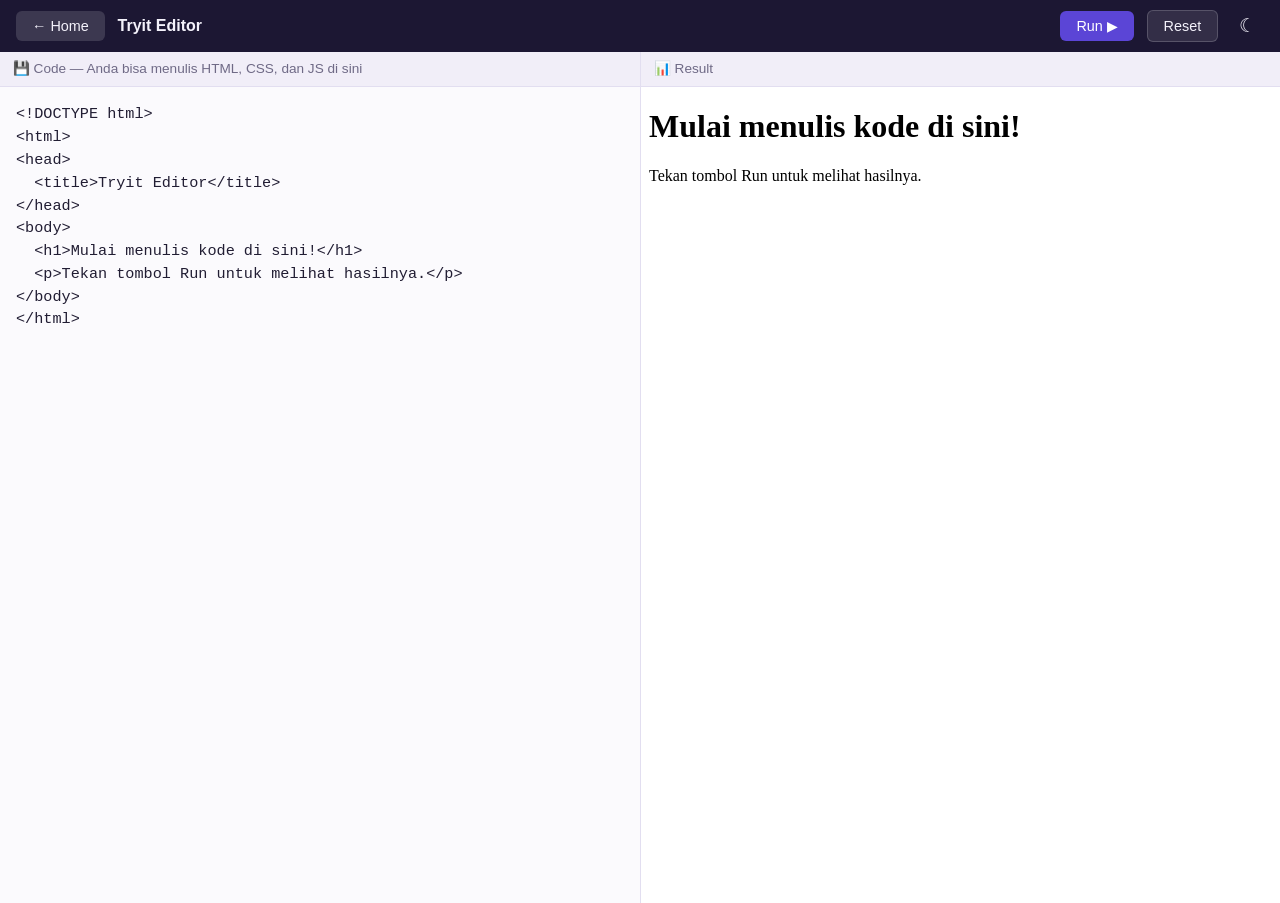
<file: editor.html>
<!DOCTYPE html>
<html lang="id">
<head>
  <meta charset="UTF-8" />
  <meta name="viewport" content="width=device-width, initial-scale=1.0" />
  <title>Tryit Editor — BelajarCoding</title>
  <link rel="stylesheet" href="style.css" />
</head>
<body>

  <!-- ==================== TOP BAR EDITOR ==================== -->
  <div class="editor-topbar">
    <!-- Tombol kembali ke halaman materi -->
    <button class="btn-home" id="btnHome" title="Kembali ke materi">&larr; Home</button>
    <span class="title" id="editorTitle">Tryit Editor</span>
    <!-- Tombol Run berwarna hijau -->
    <button class="btn-run" id="btnRun">Run &#9654;</button>
    <!-- Tombol Reset untuk mengembalikan kode awal -->
    <button class="btn-reset" id="btnReset">Reset</button>
    <!-- Toggle dark mode, sinkron dengan halaman materi -->
    <button class="theme-toggle" id="themeToggle" aria-label="Ganti tema">&#9789;</button>
  </div>

  <!-- ==================== SPLIT-SCREEN LAYOUT ==================== -->
  <div class="editor-layout">
    <!-- Pane Kiri: Code Editor (textarea) -->
    <div class="editor-pane">
      <label for="code-input">&#128190; Code — Anda bisa menulis HTML, CSS, dan JS di sini</label>
      <!-- isi awal diambil dari localStorage / URL param oleh editor.js -->
      <textarea id="code-input" spellcheck="false"></textarea>
    </div>

    <!-- Pane Kanan: Live Preview (iframe) -->
    <div class="preview-pane">
      <label for="preview">&#128202; Result</label>
      <iframe id="preview"></iframe>
    </div>
  </div>

  <script src="auth.js"></script>
  <script src="gamify.js"></script>
  <script src="editor.js"></script>
</body>
</html>
</file>
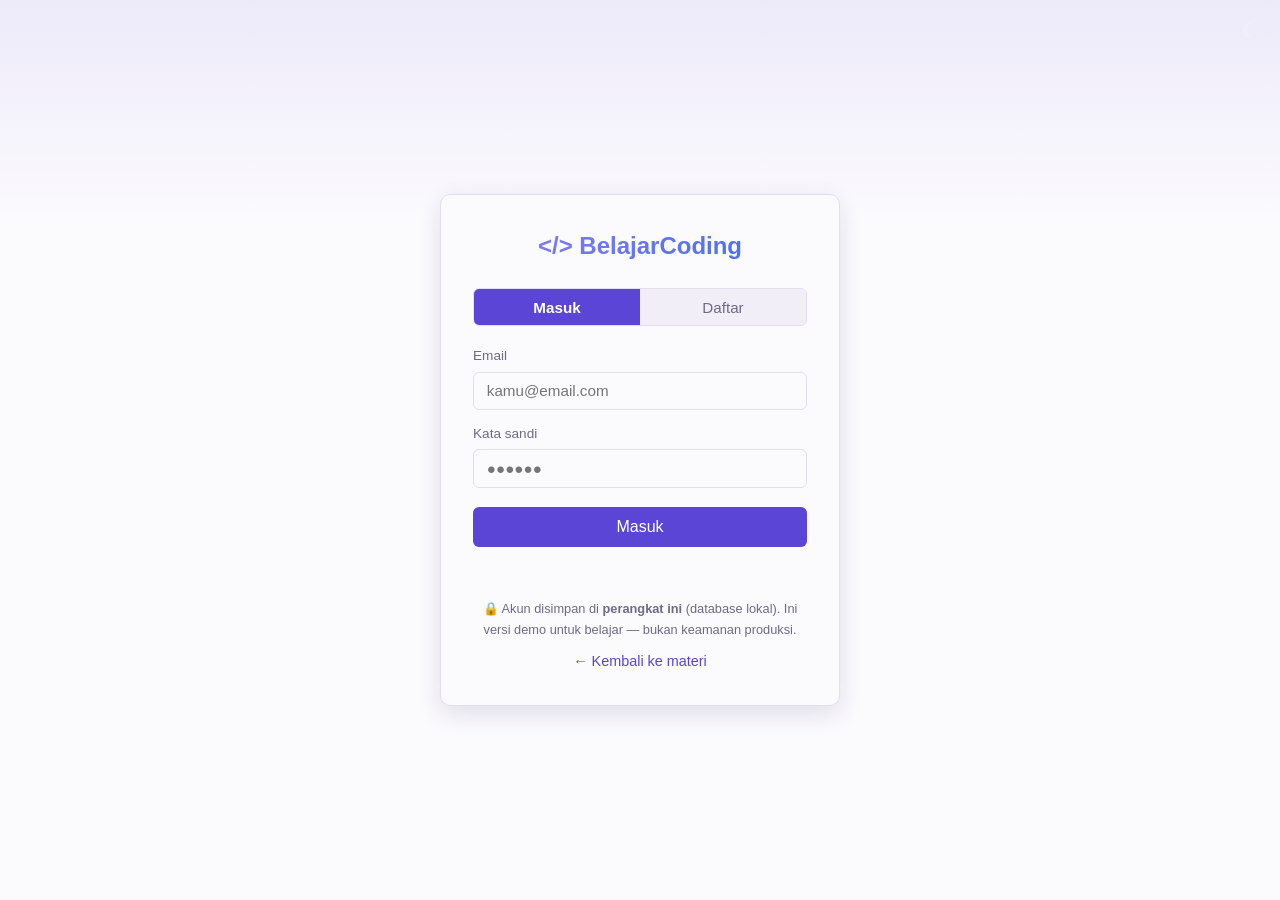
<file: login.html>
<!DOCTYPE html>
<html lang="id">
<head>
  <meta charset="UTF-8" />
  <meta name="viewport" content="width=device-width, initial-scale=1.0" />
  <title>Masuk / Daftar — BelajarCoding</title>
  <link rel="stylesheet" href="style.css" />
</head>
<body class="auth-page">

  <main class="auth-card">
    <a href="index.html" class="logo">&lt;/&gt; BelajarCoding</a>

    <!-- Tab pindah masuk <-> daftar -->
    <div class="auth-tabs">
      <button class="auth-tab active" id="tabLogin" data-mode="login">Masuk</button>
      <button class="auth-tab" id="tabSignup" data-mode="signup">Daftar</button>
    </div>

    <!-- Form "Masuk" -->
    <form id="formLogin" class="auth-form">
      <label>Email</label>
      <input type="email" id="loginEmail" placeholder="kamu@email.com" required />

      <label>Kata sandi</label>
      <input type="password" id="loginPass" placeholder="&#9679;&#9679;&#9679;&#9679;&#9679;&#9679;" required />

      <button type="submit" class="btn-auth">Masuk</button>
    </form>

    <!-- Form "Daftar" -->
    <form id="formSignup" class="auth-form hidden">
      <label>Nama</label>
      <input type="text" id="signupName" placeholder="Nama kamu" required />

      <label>Email</label>
      <input type="email" id="signupEmail" placeholder="kamu@email.com" required />

      <label>Kata sandi (minimal 6 karakter)</label>
      <input type="password" id="signupPass" placeholder="&#9679;&#9679;&#9679;&#9679;&#9679;&#9679;" required />

      <button type="submit" class="btn-auth">Buat Akun</button>
    </form>

    <!-- Area pesan error / info -->
    <p id="authMsg" class="auth-msg"></p>

    <p class="auth-note">&#128274; Akun disimpan di <b>perangkat ini</b>
      (database lokal). Ini versi demo untuk belajar — bukan keamanan produksi.</p>
    <p class="auth-back"><a href="index.html">&larr; Kembali ke materi</a></p>
  </main>

  <!-- Dark mode toggle di pojok -->
  <button class="theme-toggle auth-toggle" id="themeToggle" aria-label="Ganti tema">&#9789;</button>

  <script src="auth.js"></script>
  <script>
    /* ============================
       LOGIKA HALAMAN MASUK / DAFTAR
       ============================ */

    // --- Sinkron tema dengan halaman lain ---
    const PREF_KEY = "belajarCoding:dark";
    function applyTheme(dark) {
      document.documentElement.setAttribute("data-theme", dark ? "dark" : "");
      themeToggle.textContent = dark ? "\u2600" : "\u263E";
    }
    applyTheme(localStorage.getItem(PREF_KEY) === "dark");
    document.getElementById("themeToggle").addEventListener("click", () => {
      const dark = document.documentElement.getAttribute("data-theme") === "dark";
      applyTheme(!dark);
      localStorage.setItem(PREF_KEY, dark ? "light" : "dark");
    });

    // --- Elemen ----------
    const tabLogin = document.getElementById("tabLogin");
    const tabSignup = document.getElementById("tabSignup");
    const formLogin = document.getElementById("formLogin");
    const formSignup = document.getElementById("formSignup");
    const msg = document.getElementById("authMsg");

    function showError(text) {
      msg.textContent = text;
      msg.className = "auth-msg err";
    }
    function showInfo(text) {
      msg.textContent = text;
      msg.className = "auth-msg info";
    }

    // --- Ganti mode tab ---
    function setMode(mode) {
      const isLogin = mode === "login";
      tabLogin.classList.toggle("active", isLogin);
      tabSignup.classList.toggle("active", !isLogin);
      formLogin.classList.toggle("hidden", !isLogin);
      formSignup.classList.toggle("hidden", isLogin);
      msg.className = "auth-msg";
    }
    tabLogin.addEventListener("click", () => setMode("login"));
    tabSignup.addEventListener("click", () => setMode("signup"));

    // --- Tujuan kembali setelah sukses (?next= boleh dari halaman lain) ---
    function goBack() {
      const next = new URLSearchParams(location.search).get("next");
      location.href = next || "index.html";
    }

    // --- Login ----------
    formLogin.addEventListener("submit", (e) => {
      e.preventDefault();
      const res = AUTH.login({
        email: document.getElementById("loginEmail").value,
        password: document.getElementById("loginPass").value,
      });
      if (!res.ok) return showError(res.error);
      showInfo("Selamat datang kembali, " + res.user.name + "!");
      setTimeout(goBack, 700);
    });

    // --- Daftar ----------
    formSignup.addEventListener("submit", (e) => {
      e.preventDefault();
      const res = AUTH.signup({
        name: document.getElementById("signupName").value,
        email: document.getElementById("signupEmail").value,
        password: document.getElementById("signupPass").value,
      });
      if (!res.ok) return showError(res.error);

      // Deteksi progres tamu -> tawarkan memindahkannya ke akun ini
      const guestRaw = localStorage.getItem("belajarCoding:progress:guest");
      let migrated = false;
      if (guestRaw) {
        migrated = confirm(
          "Kamu punya progres sebagai tamu. Pindahkan XP & materi ke akun ini?"
        );
        if (migrated) {
          AUTH.migrateGuest();
          showInfo("Progres tamu dipindahkan! Akun " + res.user.name + " siap.");
        } else {
          showInfo("Akun " + res.user.name + " berhasil dibuat!");
        }
      } else {
        showInfo("Selamat datang, " + res.user.name + "!");
      }
      setTimeout(goBack, migrated ? 900 : 700);
    });
  </script>
</body>
</html>
</file>
<file: style.css>
/* ============================================================
   STYLE.CSS — Styling global untuk platform e-learning
   Berisi: variabel tema (dark/light), layout, komponen UI
   ============================================================ */

/* ------------------------------------------------------------
   1. VARIABEL TEMA
   CSS Variables didefinisikan di :root agar mudah diubah.
   Dark mode diaktifkan dengan mengganti atribut
   data-theme="dark" pada elemen <html>.
   ------------------------------------------------------------ */
:root {
  --bg: #fbfafd;
  --bg-secondary: #f1eef8;
  --bg-code: #ede9f6;
  --text: #211d33;
  --text-muted: #6f6a86;
  --border: #e2def0;
  --accent: #5b45d6;
  --accent-hover: #4a37bb;
  --accent-soft: rgba(91, 69, 214, 0.09);
  --nav-bg: #1c1733;
  --nav-text: #f4f2fb;
  --sidebar-active: #5b45d6;
  --shadow: 0 1px 3px rgba(35, 26, 84, 0.1);
  --shadow-lg: 0 8px 24px rgba(35, 26, 84, 0.12);
  --radius: 6px;
}

/* Variabel khusus mode gelap — dioverride saat data-theme="dark" */
[data-theme="dark"] {
  --bg: #16131f;
  --bg-secondary: #100e18;
  --bg-code: #211c31;
  --text: #ede9fa;
  --text-muted: #9b93bc;
  --border: #302a45;
  --accent: #8d7ef2;
  --accent-hover: #a294ff;
  --accent-soft: rgba(141, 126, 242, 0.14);
  --nav-bg: #0c0a14;
  --nav-text: #ede9fa;
  --sidebar-active: #8d7ef2;
  --shadow: 0 1px 3px rgba(0, 0, 0, 0.4);
  --shadow-lg: 0 8px 24px rgba(0, 0, 0, 0.5);
}

/* ------------------------------------------------------------
   2. RESET DASAR
   ------------------------------------------------------------ */
* {
  margin: 0;
  padding: 0;
  box-sizing: border-box;
}

html {
  scroll-behavior: smooth;
}

body {
  font-family: "Segoe UI", "Helvetica Neue", Arial, sans-serif;
  background-color: var(--bg);
  /* Gradasi tipis di pinggir atas memberikan kesan "berat" 
     ala kartu premium — sangat halus, bukan warna mencolok */
  background-image: linear-gradient(
    180deg,
    var(--accent-soft) 0%,
    transparent 220px
  );
  background-repeat: no-repeat;
  color: var(--text);
  line-height: 1.6;
  /* Agar navbar sticky tidak menutupi konten saat pindah anchor */
  scroll-padding-top: 60px;
  transition: background 0.3s, color 0.3s;
}

a {
  color: var(--accent);
  text-decoration: none;
}

/* Warna seleksi teks ikut tema agar terasa menyatu */
::selection {
  background: var(--accent);
  color: #ffffff;
}

/* ------------------------------------------------------------
   3. TOP NAVBAR (STICKY)
   position: sticky + top: 0 membuat navbar menempel
   di atas layar saat halaman di-scroll.
   ------------------------------------------------------------ */
.navbar {
  position: sticky;
  top: 0;
  z-index: 1000;
  display: flex;
  align-items: center;
  justify-content: space-between;
  gap: 1rem;
  padding: 0.7rem 1.2rem;
  background: var(--nav-bg);
  color: var(--nav-text);
  box-shadow: var(--shadow);
}

.navbar .logo {
  font-size: 1.3rem;
  font-weight: bold;
  white-space: nowrap;
  /* Gradasi teks sebagai ciri khas, bukan warna solid W3Schools */
  background: linear-gradient(135deg, #8d7ef2 0%, #5b45d6 60%, #3f6ee8 100%);
  -webkit-background-clip: text;
  background-clip: text;
  -webkit-text-fill-color: transparent;
  color: transparent;
}

/* Menu bahasa di tengah navbar — flexbox untuk penataan horizontal */
.nav-links {
  display: flex;
  gap: 1.4rem;
  list-style: none;
}

.nav-links a {
  color: var(--nav-text);
  font-weight: 500;
  padding: 0.35rem 0.9rem;
  border-radius: var(--radius);
  transition: background 0.2s, color 0.2s;
}

.nav-links a:hover {
  background: rgba(255, 255, 255, 0.12);
}

.nav-links a.active {
  background: rgba(255, 255, 255, 0.16);
  color: #b7abff;
  font-weight: 600;
}

.nav-right {
  display: flex;
  align-items: center;
  gap: 0.7rem;
}

.btn-login {
  display: inline-block;
  background: transparent;
  color: var(--nav-text);
  border: 1px solid var(--nav-text);
  padding: 0.4rem 0.9rem;
  border-radius: 4px;
  cursor: pointer;
  font-size: 0.9rem;
  transition: background 0.2s, color 0.2s;
}

.btn-login:hover {
  background: var(--nav-text);
  color: var(--nav-bg);
}

/* Tombol toggle dark/light mode */
.theme-toggle {
  background: transparent;
  border: none;
  color: var(--nav-text);
  font-size: 1.2rem;
  cursor: pointer;
  padding: 0.3rem 0.5rem;
  border-radius: 4px;
}

.theme-toggle:hover {
  background: rgba(255, 255, 255, 0.15);
}

/* Tombol hamburger — hanya tampil di layar kecil */
.hamburger {
  display: none;
  background: transparent;
  border: none;
  color: var(--nav-text);
  font-size: 1.5rem;
  cursor: pointer;
}

/* ------------------------------------------------------------
   4. LAYOUT UTAMA (SIDEBAR + KONTEN)
   display: flex membuat sidebar dan konten duduk berdampingan
   secara horizontal (flexbox).
   ------------------------------------------------------------ */
.layout {
  display: flex;
  min-height: calc(100vh - 56px);
}

/* --- Left Sidebar --- */
.sidebar {
  width: 260px;
  flex-shrink: 0; /* Agar sidebar tidak menyusut */
  background: var(--bg-secondary);
  border-right: 1px solid var(--border);
  /* Scroll independen: sidebar punya overflow sendiri */
  overflow-y: auto;
  max-height: calc(100vh - 56px);
  position: sticky;
  top: 56px;
}

.sidebar-group {
  padding: 0.8rem 0;
}

.sidebar-group h3 {
  font-size: 0.8rem;
  text-transform: uppercase;
  letter-spacing: 1px;
  color: var(--text-muted);
  padding: 0.4rem 1.2rem;
}

.sidebar-group ul {
  list-style: none;
}

.sidebar-group ul li a {
  display: block;
  padding: 0.5rem 1.2rem;
  color: var(--text);
  border-left: 4px solid transparent;
  transition: background 0.2s, border-color 0.2s;
}

.sidebar-group ul li a:hover {
  background: var(--bg);
}

/* Indikator visual materi yang sedang aktif/dibaca */
.sidebar-group ul li a.active {
  background: var(--accent-soft);
  border-left-color: var(--sidebar-active);
  color: var(--sidebar-active);
  font-weight: 600;
}

/* --- Main Content --- */
.content {
  flex: 1; /* Mengisi sisa ruang di sebelah sidebar */
  padding: 2.4rem 3rem;
  max-width: 900px;
}

.content h1 {
  font-size: 2rem;
  margin-bottom: 1rem;
  line-height: 1.25;
}

.content h2 {
  font-size: 1.4rem;
  margin: 1.8rem 0 0.8rem;
}

.content p {
  margin-bottom: 1rem;
  color: var(--text);
}

.content ul {
  margin: 0 0 1rem 1.5rem;
}

/* ------------------------------------------------------------
   5. BLOK CODE SNIPPET
   ------------------------------------------------------------ */
.code-block {
  position: relative;
  background: var(--bg-code);
  border: 1px solid var(--border);
  border-radius: var(--radius);
  margin: 1rem 0 0.5rem;
  overflow: hidden;
  box-shadow: var(--shadow);
}

.code-block pre {
  padding: 1rem;
  overflow-x: auto;
  font-family: "Consolas", "Courier New", monospace;
  font-size: 0.92rem;
  line-height: 1.5;
}

.code-block code {
  font-family: inherit;
  color: var(--text);
}

/* Tombol Copy — diposisikan absolut di sudut kanan atas blok kode */
.copy-btn {
  position: absolute;
  top: 8px;
  right: 8px;
  background: var(--bg);
  color: var(--accent);
  border: 1px solid var(--border);
  border-radius: var(--radius);
  padding: 0.3rem 0.7rem;
  font-size: 0.8rem;
  cursor: pointer;
  opacity: 0.9;
  transition: opacity 0.2s, background 0.2s, color 0.2s;
}

.copy-btn:hover {
  opacity: 1;
  background: var(--accent);
  color: #fff;
  border-color: var(--accent);
}

/* Tombol Try it Yourself */
.try-btn {
  display: inline-block;
  background: var(--accent);
  color: #fff;
  border: none;
  border-radius: var(--radius);
  padding: 0.55rem 1.1rem;
  font-size: 0.95rem;
  cursor: pointer;
  margin-bottom: 1.6rem;
  transition: background 0.2s, transform 0.15s, box-shadow 0.2s;
  box-shadow: 0 2px 8px rgba(91, 69, 214, 0.35);
}

.try-btn:hover {
  background: var(--accent-hover);
  box-shadow: 0 4px 12px rgba(91, 69, 214, 0.4);
  transform: translateY(-1px);
}

/* ------------------------------------------------------------
   6. NAVIGASI BAWAH (PREVIOUS / NEXT)
   ------------------------------------------------------------ */
.lesson-nav {
  display: flex;
  justify-content: space-between;
  margin-top: 3rem;
  padding-top: 1.2rem;
  border-top: 1px solid var(--border);
  gap: 1rem;
}

.lesson-nav button {
  background: var(--bg-secondary);
  border: 1px solid var(--border);
  color: var(--text);
  padding: 0.6rem 1.1rem;
  border-radius: var(--radius);
  cursor: pointer;
  font-size: 0.95rem;
  transition: background 0.2s, border-color 0.2s, color 0.2s;
}

.lesson-nav button:hover:not(:disabled) {
  border-color: var(--accent);
  color: var(--accent);
  background: var(--accent-soft);
}

.lesson-nav button:disabled {
  opacity: 0.4;
  cursor: not-allowed;
}

/* ------------------------------------------------------------
   6b. HALAMAN "MATERI SEGERA HADIR" (PLACEHOLDER)
   Tampil saat user membuka topik yang belum tersedia isinya.
   ------------------------------------------------------------ */
.coming-soon {
  border: 1px dashed var(--border);
  border-radius: var(--radius);
  background: var(--accent-soft);
  padding: 2.4rem 2rem;
  text-align: center;
  margin-top: 0.5rem;
}

.coming-soon .cs-icon {
  font-size: 3rem;
  display: block;
  margin-bottom: 0.8rem;
  color: var(--accent);
}

.coming-soon h1 {
  font-size: 1.6rem;
  margin-bottom: 0.8rem;
}

.coming-soon p {
  color: var(--text-muted);
  max-width: 480px;
  margin: 0 auto;
}

/* ------------------------------------------------------------
   7. HALAMAN EDITOR (EDITOR.HTML)
   Layout split-screen: flexbox dengan 2 pane masing-masing 50%
   ------------------------------------------------------------ */
.editor-topbar {
  display: flex;
  align-items: center;
  gap: 0.8rem;
  padding: 0.6rem 1rem;
  background: var(--nav-bg);
  color: var(--nav-text);
  position: sticky;
  top: 0;
  z-index: 100;
}

.editor-topbar .title {
  font-weight: 600;
  margin-right: auto;
}

.btn-home,
.btn-run,
.btn-reset {
  border: none;
  border-radius: var(--radius);
  padding: 0.45rem 1rem;
  cursor: pointer;
  font-size: 0.9rem;
  transition: filter 0.2s, background 0.2s, transform 0.15s;
}

.btn-home:hover,
.btn-reset:hover {
  filter: brightness(1.25);
}

.btn-home {
  background: rgba(255, 255, 255, 0.14);
  color: var(--nav-text);
}

/* Tombol Run memakai aksen ungu - ciri khas, bukan hijau W3Schools */
.btn-run {
  background: var(--accent);
  color: #fff;
}

.btn-run:hover {
  filter: brightness(1.12);
  transform: translateY(-1px);
}

.btn-reset {
  background: rgba(255, 255, 255, 0.1);
  color: var(--nav-text);
  border: 1px solid rgba(255, 255, 255, 0.18);
}

/* Split-screen layout */
.editor-layout {
  display: flex;
  /* tinggi sisa layar setelah topbar */
  height: calc(100vh - 49px);
}

/* Pane kiri: code editor */
.editor-pane {
  width: 50%;
  display: flex;
  flex-direction: column;
}

.editor-pane label {
  padding: 0.4rem 0.8rem;
  font-size: 0.85rem;
  background: var(--bg-secondary);
  border-bottom: 1px solid var(--border);
  color: var(--text-muted);
}

/* Textarea tempat menulis kode */
#code-input {
  flex: 1;
  width: 100%;
  border: none;
  resize: none; /* Diatur oleh JS agar mengikuti ukuran pane */
  padding: 1rem;
  font-family: "Consolas", "Courier New", monospace;
  font-size: 0.95rem;
  line-height: 1.5;
  outline: none;
  background: var(--bg);
  color: var(--text);
  tab-size: 2;
}

/* Pane kanan: live preview */
.preview-pane {
  width: 50%;
  display: flex;
  flex-direction: column;
  border-left: 1px solid var(--border);
}

.preview-pane label {
  padding: 0.4rem 0.8rem;
  font-size: 0.85rem;
  background: var(--bg-secondary);
  border-bottom: 1px solid var(--border);
  color: var(--text-muted);
}

#preview {
  flex: 1;
  width: 100%;
  border: none;
  background: #fff;
}

/* ------------------------------------------------------------
   8. RESPONSIVITAS (MOBILE)
   - Sidebar disembunyikan, dibuka via hamburger
   - Editor berubah dari kiri-kanan menjadi atas-bawah
   ------------------------------------------------------------ */
@media (max-width: 800px) {
  .hamburger {
    display: block;
  }

  .nav-links {
    display: none;
  }

  /* Tombol login tetap tampil di mobile karena kini fungsional */

  /* Sidebar: posisi overlay, disembunyikan secara default */
  .sidebar {
    position: fixed;
    top: 56px;
    left: -280px;
    width: 270px;
    height: calc(100vh - 56px);
    max-height: none;
    z-index: 999;
    transition: left 0.3s ease;
    box-shadow: var(--shadow);
  }

  /* Kelas .open ditambahkan JS saat tombol hamburger diklik */
  .sidebar.open {
    left: 0;
  }

  .content {
    padding: 1.2rem 1rem;
  }

  /* Editor: kolom (kiri-kanan) → baris (atas-bawah) */
  .editor-layout {
    flex-direction: column;
    height: auto;
  }

  .editor-pane,
  .preview-pane {
    width: 100%;
    height: 50vh;
  }

  .preview-pane {
    border-left: none;
    border-top: 1px solid var(--border);
  }
}

/* ============================================================
   9. GAMIFIKASI, AKUN, & MODAL
   ============================================================ */

/* ---------- tombol progres navbar ---------- */
.btn-progress {
  background: transparent;
  border: 1px solid rgba(255, 255, 255, 0.25);
  color: var(--nav-text);
  font-size: 1rem;
  padding: 0.3rem 0.6rem;
  border-radius: var(--radius);
  cursor: pointer;
  transition: background 0.2s, transform 0.15s;
}

.btn-progress:hover {
  background: rgba(255, 255, 255, 0.15);
  transform: translateY(-1px);
}

/* ---------- area auth navbar (tamu vs user) ---------- */
.auth-area {
  display: flex;
  align-items: center;
  gap: 0.5rem;
}

.user-chip {
  background: rgba(255, 255, 255, 0.12);
  color: var(--nav-text);
  border: 1px solid rgba(255, 255, 255, 0.22);
  padding: 0.35rem 0.8rem;
  border-radius: var(--radius);
  font-size: 0.9rem;
  white-space: nowrap;
}

.btn-logout {
  background: transparent;
  color: var(--nav-text);
  border: 1px solid rgba(255, 255, 255, 0.3);
  padding: 0.35rem 0.7rem;
  border-radius: var(--radius);
  font-size: 0.8rem;
  cursor: pointer;
  transition: background 0.2s, color 0.2s;
}

.btn-logout:hover {
  background: #e05252;
  border-color: #e05252;
  color: #fff;
}

/* ---------- sidebar: tanda selesai & bar kategori ---------- */
.li-check {
  color: var(--accent);
  font-weight: bold;
  margin-left: 4px;
}

.cat-count {
  float: right;
  font-weight: normal;
  color: var(--text-muted);
  font-size: 0.72rem;
  letter-spacing: 0;
}

.cat-progress {
  height: 3px;
  background: var(--border);
  margin: 0 1.2rem 0.3rem;
  border-radius: 3px;
  overflow: hidden;
}

.cat-progress .cp-fill {
  display: block;
  height: 100%;
  background: var(--accent);
  transition: width 0.4s ease;
}

/* ---------- chip status kuis ---------- */
.quiz-chip {
  display: inline-flex;
  align-items: center;
  gap: 0.4rem;
  background: var(--accent-soft);
  border: 1px dashed var(--accent);
  color: var(--accent);
  border-radius: var(--radius);
  padding: 0.45rem 0.9rem;
  margin: 0.2rem 0 0.9rem;
  font-size: 0.9rem;
}

.quiz-chip.done {
  border-style: solid;
  background: var(--accent);
  color: #fff;
}

/* ---------- kuis "Uji Pemahaman" ---------- */
.quiz-box {
  margin-top: 2rem;
  padding-top: 1.2rem;
  border-top: 1px dashed var(--border);
}

.quiz-box h2 {
  margin-bottom: 0.4rem;
}

.quiz-item {
  background: var(--bg-secondary);
  border: 1px solid var(--border);
  border-radius: var(--radius);
  padding: 1rem;
  margin: 0.8rem 0;
}

.quiz-q {
  margin-bottom: 0.6rem;
}

.quiz-opts {
  display: flex;
  flex-direction: column;
  gap: 0.5rem;
}

.qopt {
  text-align: left;
  background: var(--bg);
  color: var(--text);
  border: 1px solid var(--border);
  border-radius: var(--radius);
  padding: 0.55rem 0.9rem;
  cursor: pointer;
  font-size: 0.92rem;
  transition: border-color 0.15s, background 0.15s;
}

.qopt:hover:not(:disabled) {
  border-color: var(--accent);
}

.qopt.correct {
  background: #e7f8ee;
  border-color: #2ea05a;
  color: #14532d;
}

.qopt.wrong {
  background: #fdeaea;
  border-color: #d64545;
  color: #7f1d1d;
}

.qopt:disabled {
  cursor: default;
}

.quiz-feedback {
  margin-top: 0.6rem;
  font-size: 0.9rem;
  min-height: 1.2em;
}

.quiz-feedback.right {
  color: #2ea05a;
  font-weight: 600;
}

.quiz-feedback.wrong {
  color: #d64545;
}

[data-theme="dark"] .qopt.correct {
  background: #153a26;
  border-color: #2ea05a;
  color: #86efac;
}

[data-theme="dark"] .qopt.wrong {
  background: #3a1616;
  border-color: #d64545;
  color: #fca5a5;
}

[data-theme="dark"] .quiz-feedback.right {
  color: #86efac;
}

[data-theme="dark"] .quiz-feedback.wrong {
  color: #fca5a5;
}

/* ---------- toast notifikasi ---------- */
#gamify-toast {
  position: fixed;
  bottom: 20px;
  right: 20px;
  z-index: 5000;
  display: flex;
  flex-direction: column;
  gap: 8px;
}

.gtoast {
  background: var(--nav-bg);
  color: var(--nav-text);
  border-radius: var(--radius);
  padding: 0.8rem 1rem;
  display: flex;
  align-items: center;
  gap: 0.7rem;
  box-shadow: var(--shadow-lg);
  animation: gslide 0.3s ease;
  max-width: 320px;
}

.gtoast.out {
  opacity: 0;
  transform: translateX(20px);
  transition: opacity 0.3s, transform 0.3s;
}

@keyframes gslide {
  from {
    opacity: 0;
    transform: translateY(10px);
  }
  to {
    opacity: 1;
    transform: translateY(0);
  }
}

.gtoast-icon {
  font-size: 1.4rem;
}

.gtoast-body b {
  display: block;
  font-size: 0.92rem;
}

.gtoast-body small {
  color: var(--text-muted);
  display: block;
  margin-top: 2px;
}

[data-theme="dark"] .gtoast-body small {
  color: #9b93bc;
}

/* ============================================================
   10. HALAMAN LOGIN (LOGIN.HTML)
   ============================================================ */
.auth-page {
  min-height: 100vh;
  display: flex;
  align-items: center;
  justify-content: center;
  padding: 2rem 1rem;
}

.auth-card {
  width: 100%;
  max-width: 400px;
  background: var(--bg);
  border: 1px solid var(--border);
  border-radius: 10px;
  box-shadow: var(--shadow-lg);
  padding: 2rem;
}

.auth-card .logo {
  display: block;
  text-align: center;
  font-size: 1.5rem;
  font-weight: bold;
  margin-bottom: 1.4rem;
  background: linear-gradient(135deg, #8d7ef2 0%, #3f6ee8 100%);
  -webkit-background-clip: text;
  background-clip: text;
  -webkit-text-fill-color: transparent;
  color: transparent;
}

.auth-tabs {
  display: flex;
  border: 1px solid var(--border);
  border-radius: var(--radius);
  overflow: hidden;
  margin-bottom: 1.2rem;
}

.auth-tab {
  flex: 1;
  padding: 0.6rem;
  background: var(--bg-secondary);
  border: none;
  color: var(--text-muted);
  cursor: pointer;
  font-size: 0.95rem;
  transition: background 0.2s, color 0.2s;
}

.auth-tab.active {
  background: var(--accent);
  color: #fff;
  font-weight: 600;
}

.auth-form label {
  display: block;
  font-size: 0.85rem;
  color: var(--text-muted);
  margin: 0.8rem 0 0.3rem;
}

.auth-form input {
  width: 100%;
  padding: 0.6rem 0.8rem;
  border: 1px solid var(--border);
  border-radius: var(--radius);
  background: var(--bg);
  color: var(--text);
  font-size: 0.95rem;
  outline: none;
}

.auth-form input:focus {
  border-color: var(--accent);
}

.btn-auth {
  width: 100%;
  margin-top: 1.2rem;
  background: var(--accent);
  color: #fff;
  border: none;
  border-radius: var(--radius);
  padding: 0.7rem;
  font-size: 1rem;
  cursor: pointer;
  transition: background 0.2s;
}

.btn-auth:hover {
  background: var(--accent-hover);
}

.auth-msg {
  margin-top: 1rem;
  min-height: 1.2em;
  font-size: 0.88rem;
}

.auth-msg.err {
  color: #d64545;
}

.auth-msg.info {
  color: var(--accent);
}

.auth-note {
  margin-top: 1.2rem;
  font-size: 0.8rem;
  color: var(--text-muted);
  text-align: center;
}

.auth-back {
  margin-top: 0.6rem;
  text-align: center;
  font-size: 0.9rem;
}

.hidden {
  display: none;
}

.auth-toggle {
  position: fixed;
  top: 14px;
  right: 14px;
}

/* ============================================================
   11. MODAL (PANEL PROGRES & SERTIFIKAT)
   ============================================================ */
.modal-overlay {
  position: fixed;
  inset: 0;
  background: rgba(0, 0, 0, 0.55);
  z-index: 4000;
  display: flex;
  align-items: center;
  justify-content: center;
  padding: 1rem;
}

.modal-card {
  background: var(--bg);
  color: var(--text);
  border: 1px solid var(--border);
  border-radius: 12px;
  box-shadow: var(--shadow-lg);
  width: 100%;
  max-width: 520px;
  max-height: 88vh;
  overflow-y: auto;
  padding: 1.6rem;
  position: relative;
}

.modal-close {
  position: absolute;
  top: 10px;
  right: 12px;
  background: transparent;
  border: none;
  font-size: 1.5rem;
  color: var(--text-muted);
  cursor: pointer;
}

.modal-card h2 {
  margin-bottom: 0.6rem;
}

.pl-greet {
  color: var(--text-muted);
  font-size: 0.92rem;
  margin-bottom: 1rem;
}

.pl-bar {
  height: 12px;
  background: var(--bg-secondary);
  border: 1px solid var(--border);
  border-radius: 8px;
  overflow: hidden;
}

.pl-bar-fill {
  display: block;
  height: 100%;
  background: linear-gradient(90deg, #8d7ef2, #3f6ee8);
  transition: width 0.5s ease;
}

.pl-bar-note {
  font-size: 0.8rem;
  color: var(--text-muted);
  margin: 0.35rem 0 1.2rem;
}

.pl-section {
  margin: 1rem 0 0.5rem;
  font-size: 0.85rem;
  text-transform: uppercase;
  letter-spacing: 1px;
  color: var(--text-muted);
}

.pl-row {
  display: flex;
  align-items: center;
  gap: 0.6rem;
  margin: 0.45rem 0;
}

.pl-label {
  width: 90px;
  font-size: 0.9rem;
}

.pl-track {
  flex: 1;
  height: 8px;
  background: var(--bg-secondary);
  border-radius: 5px;
  overflow: hidden;
  border: 1px solid var(--border);
}

.pl-fill {
  display: block;
  height: 100%;
  background: var(--accent);
}

.pl-num {
  font-size: 0.82rem;
  color: var(--text-muted);
  width: 46px;
  text-align: right;
}

/* ---------- lencana ---------- */
.ab-grid {
  display: grid;
  grid-template-columns: repeat(auto-fill, minmax(92px, 1fr));
  gap: 8px;
}

.abcard {
  background: var(--bg-secondary);
  border: 1px solid var(--border);
  border-radius: var(--radius);
  text-align: center;
  padding: 0.7rem 0.4rem;
  font-size: 0.75rem;
  color: var(--text-muted);
}

.abcard .ab-icon {
  font-size: 1.5rem;
  display: block;
  margin-bottom: 4px;
  filter: grayscale(1);
  opacity: 0.55;
}

.abcard.got {
  border-color: var(--accent);
  background: var(--accent-soft);
  color: var(--text);
  font-weight: 600;
}

.abcard.got .ab-icon {
  filter: none;
  opacity: 1;
}

/* ---------- leaderboard ---------- */
.lb-list {
  list-style: none;
  padding: 0;
  margin: 0;
}

.lb-list li {
  display: flex;
  align-items: center;
  gap: 0.6rem;
  padding: 0.5rem 0.7rem;
  border-radius: var(--radius);
  border: 1px solid transparent;
}

.lb-list li.me {
  background: var(--accent-soft);
  border-color: var(--accent);
}

.lb-medal {
  width: 24px;
  text-align: center;
}

.lb-name {
  flex: 1;
}

.lb-xp {
  color: var(--text-muted);
  font-size: 0.85rem;
}

/* ---------- sertifikat ---------- */
.cert-btns {
  display: flex;
  gap: 8px;
  flex-wrap: wrap;
  margin-top: 0.4rem;
}

.btn-cert-open {
  background: var(--accent-soft);
  color: var(--accent);
  border: 1px solid var(--accent);
  border-radius: var(--radius);
  padding: 0.5rem 0.9rem;
  cursor: pointer;
  font-size: 0.9rem;
  transition: background 0.2s;
}

.btn-cert-open:hover {
  background: var(--accent);
  color: #fff;
}

.cert-input {
  width: 100%;
  padding: 0.6rem 0.8rem;
  border: 1px solid var(--border);
  border-radius: var(--radius);
  background: var(--bg);
  color: var(--text);
  font-size: 0.95rem;
  outline: none;
  margin: 0.6rem 0 1rem;
}

.cert-actions {
  margin-bottom: 1rem;
}

.certificate-sheet {
  border: 2px solid #c9a227;
  border-radius: 12px;
  padding: 1.6rem;
  text-align: center;
  background: linear-gradient(160deg, rgba(201, 162, 39, 0.12), transparent 40%);
}

.cert-border {
  border: 1px solid #c9a227;
  border-radius: 8px;
  padding: 1.4rem;
}

.cert-border h3 {
  color: #8d7ef2;
  letter-spacing: 1px;
}

.cert-title {
  font-size: 1.6rem;
  font-weight: bold;
  letter-spacing: 6px;
  margin: 0.8rem 0 0.2rem;
  color: #c9a227;
}

.cert-award {
  color: var(--text-muted);
  font-size: 0.9rem;
  margin-top: 0.6rem;
}

.cert-name {
  font-size: 1.5rem;
  font-weight: bold;
  margin: 0.4rem 0;
  border-bottom: 2px dotted var(--accent);
  display: inline-block;
  padding: 0 1.5rem 0.3rem;
}

.cert-desc {
  font-size: 0.9rem;
  margin-top: 0.6rem;
  color: var(--text-muted);
}

.cert-date {
  margin-top: 0.9rem;
  font-size: 0.85rem;
  color: var(--text-muted);
}

/* ============================================================
   12. CETAK SERTIFIKAT (PRINT)
   Saat memakai .printing di <html>, hanya sertifikat yang tampil.
   ============================================================ */
@media print {
  html.printing body * {
    visibility: hidden;
  }
  html.printing .certificate-sheet,
  html.printing .certificate-sheet * {
    visibility: visible;
  }
  html.printing .certificate-sheet {
    position: absolute;
    left: 0;
    top: 0;
    width: 100%;
    border-color: #c9a227;
    box-shadow: none;
  }
}
</file>
